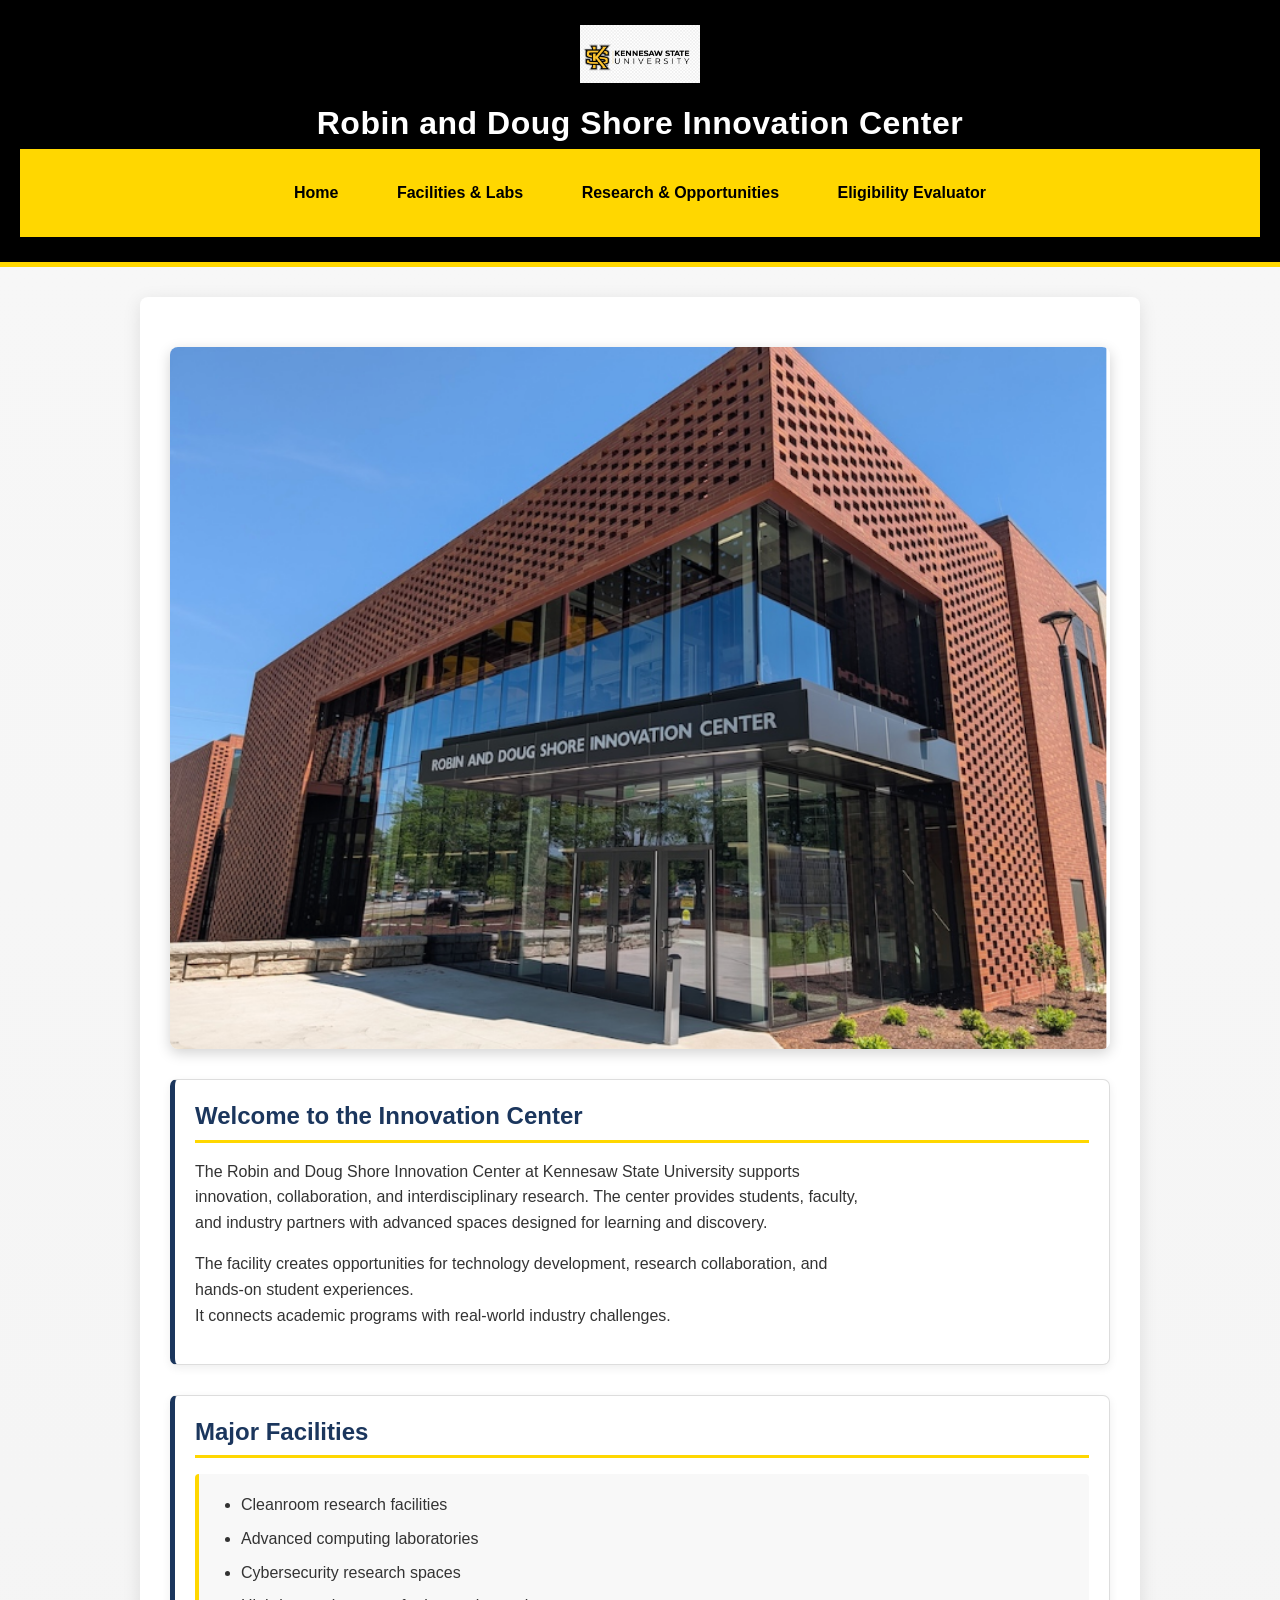
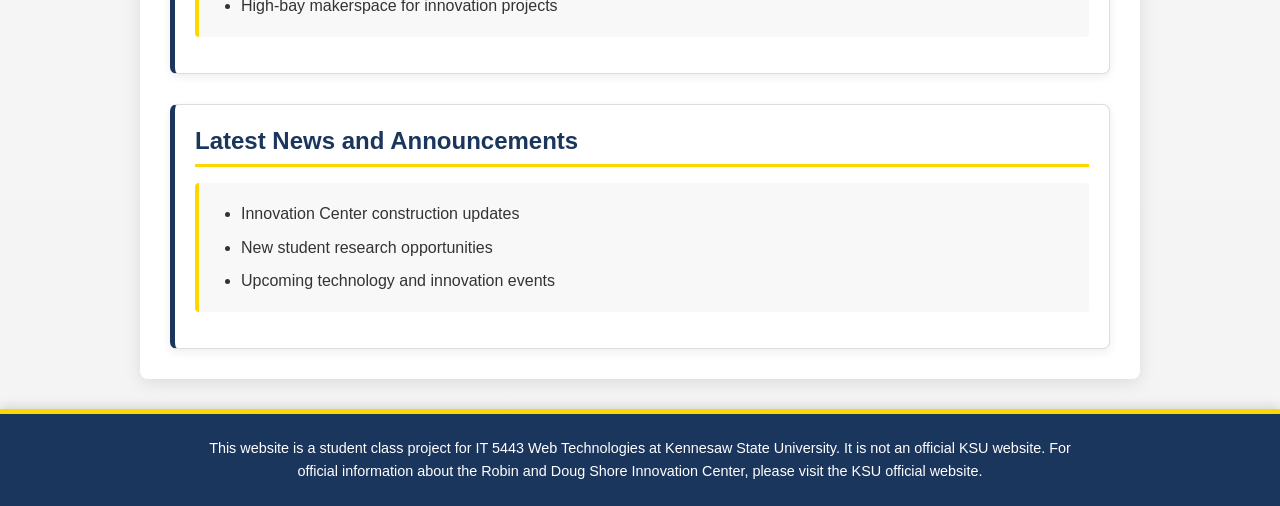
<file: index.html>
<!DOCTYPE html>
<html lang="en">

<head>
    <meta charset="UTF-8">
    <meta name="viewport" content="width=device-width, initial-scale=1.0">
    <title>Robin and Doug Shore Innovation Center</title>
    <link rel="stylesheet" href="style.css">
</head>

<body>

<header id="site-header">

    <a href="https://www.kennesaw.edu/ccse/" target="_blank">
        <img src="img/ksu-logo.png" alt="Kennesaw State University Logo">
    </a>

    <h1>Robin and Doug Shore Innovation Center</h1>

    <nav>
        <a class="menu-link" href="index.html">Home</a>
        <a class="menu-link" href="labs.html">Facilities & Labs</a>
        <a class="menu-link" href="research.html">Research & Opportunities</a>
        <a class="menu-link" href="eligibility.html">Eligibility Evaluator</a>
    </nav>

</header>


<main>

<section class="hero">

<img src="img/innovation-center.jpg"
alt="Robin and Doug Shore Innovation Center">

</section>


<section class="content-section">

<h2>Welcome to the Innovation Center</h2>

<p>
The Robin and Doug Shore Innovation Center at Kennesaw State University
supports innovation, collaboration, and interdisciplinary research.
The center provides students, faculty, and industry partners with
advanced spaces designed for learning and discovery.
</p>

<p>
The facility creates opportunities for technology development,
research collaboration, and hands-on student experiences.<br>
It connects academic programs with real-world industry challenges.
</p>

</section>



<section class="content-section">

<h2>Major Facilities</h2>

<ul>

<li>Cleanroom research facilities</li>

<li>Advanced computing laboratories</li>

<li>Cybersecurity research spaces</li>

<li>High-bay makerspace for innovation projects</li>

</ul>

</section>



<section class="content-section">

<h2>Latest News and Announcements</h2>

<ul>

<li>Innovation Center construction updates</li>

<li>New student research opportunities</li>

<li>Upcoming technology and innovation events</li>

</ul>

</section>


</main>


<footer>

<p>
This website is a student class project for IT 5443 Web Technologies at
Kennesaw State University. It is not an official KSU website.
For official information about the Robin and Doug Shore Innovation Center,
please visit the KSU official website.
</p>

</footer>


</body>
</html>
</file>
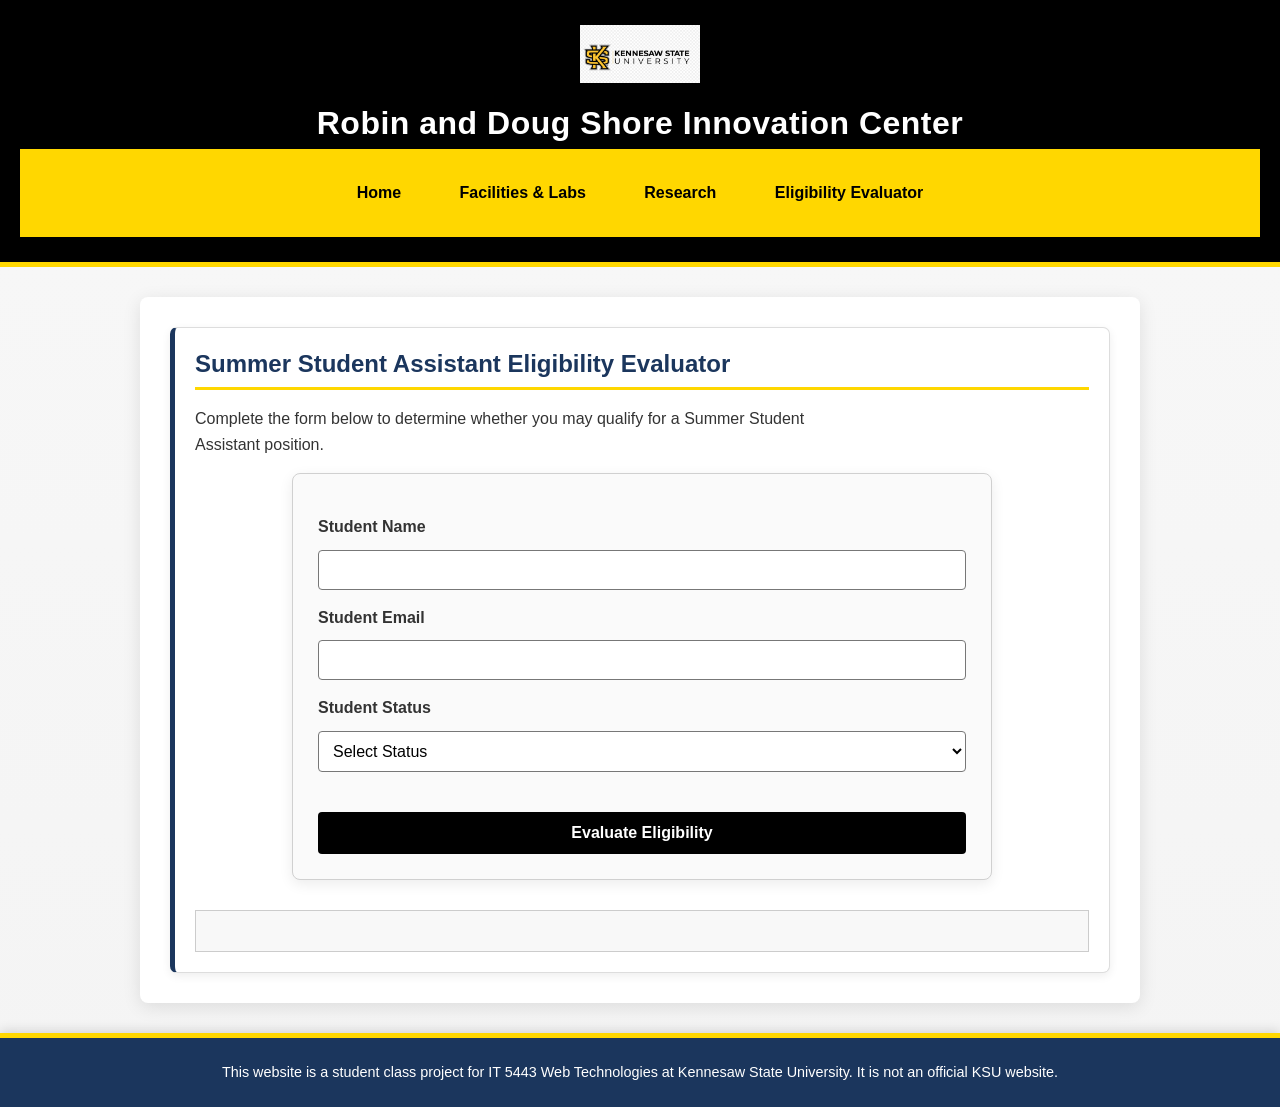
<file: eligibility.html>
<!DOCTYPE html>
<html lang="en">
<head>
    <meta charset="UTF-8">
    <meta name="viewport" content="width=device-width, initial-scale=1.0">
    <title>Student Assistant Eligibility Evaluator</title>

    <link rel="stylesheet" href="style.css">
</head>

<body>

<header id="site-header">

<a href="https://www.kennesaw.edu/ccse/" target="_blank">
    <img src="img/ksu-logo.png"
         alt="KSU Logo"
         class="logo">
</a>

<h1>Robin and Doug Shore Innovation Center</h1>

<nav>
    <a class="menu-link" href="index.html">Home</a>
    <a class="menu-link" href="labs.html">Facilities & Labs</a>
    <a class="menu-link" href="research.html">Research</a>
    <a class="menu-link" href="eligibility.html">Eligibility Evaluator</a>
</nav>

</header>

<main>

<section class="content-section">

<h2>Summer Student Assistant Eligibility Evaluator</h2>

<p>
Complete the form below to determine whether you may qualify
for a Summer Student Assistant position.
</p>

<form id="eligibilityForm">

<label>Student Name</label>
<input type="text" id="studentName">

<label>Student Email</label>
<input type="email" id="studentEmail">

<label>Student Status</label>

<select id="studentStatus" onchange="showCourses()">

<option value="">Select Status</option>

<option value="undergraduate">Undergraduate</option>

<option value="graduate">Graduate</option>

</select>

<div id="courseSection"></div>

<button type="button" onclick="evaluateEligibility()">
Evaluate Eligibility
</button>

</form>

<div id="result"></div>

</section>

</main>

<footer>

<p>
This website is a student class project for IT 5443 Web Technologies
at Kennesaw State University. It is not an official KSU website.
</p>

</footer>

<script src="eligibility.js"></script>

</body>
</html>
</file>
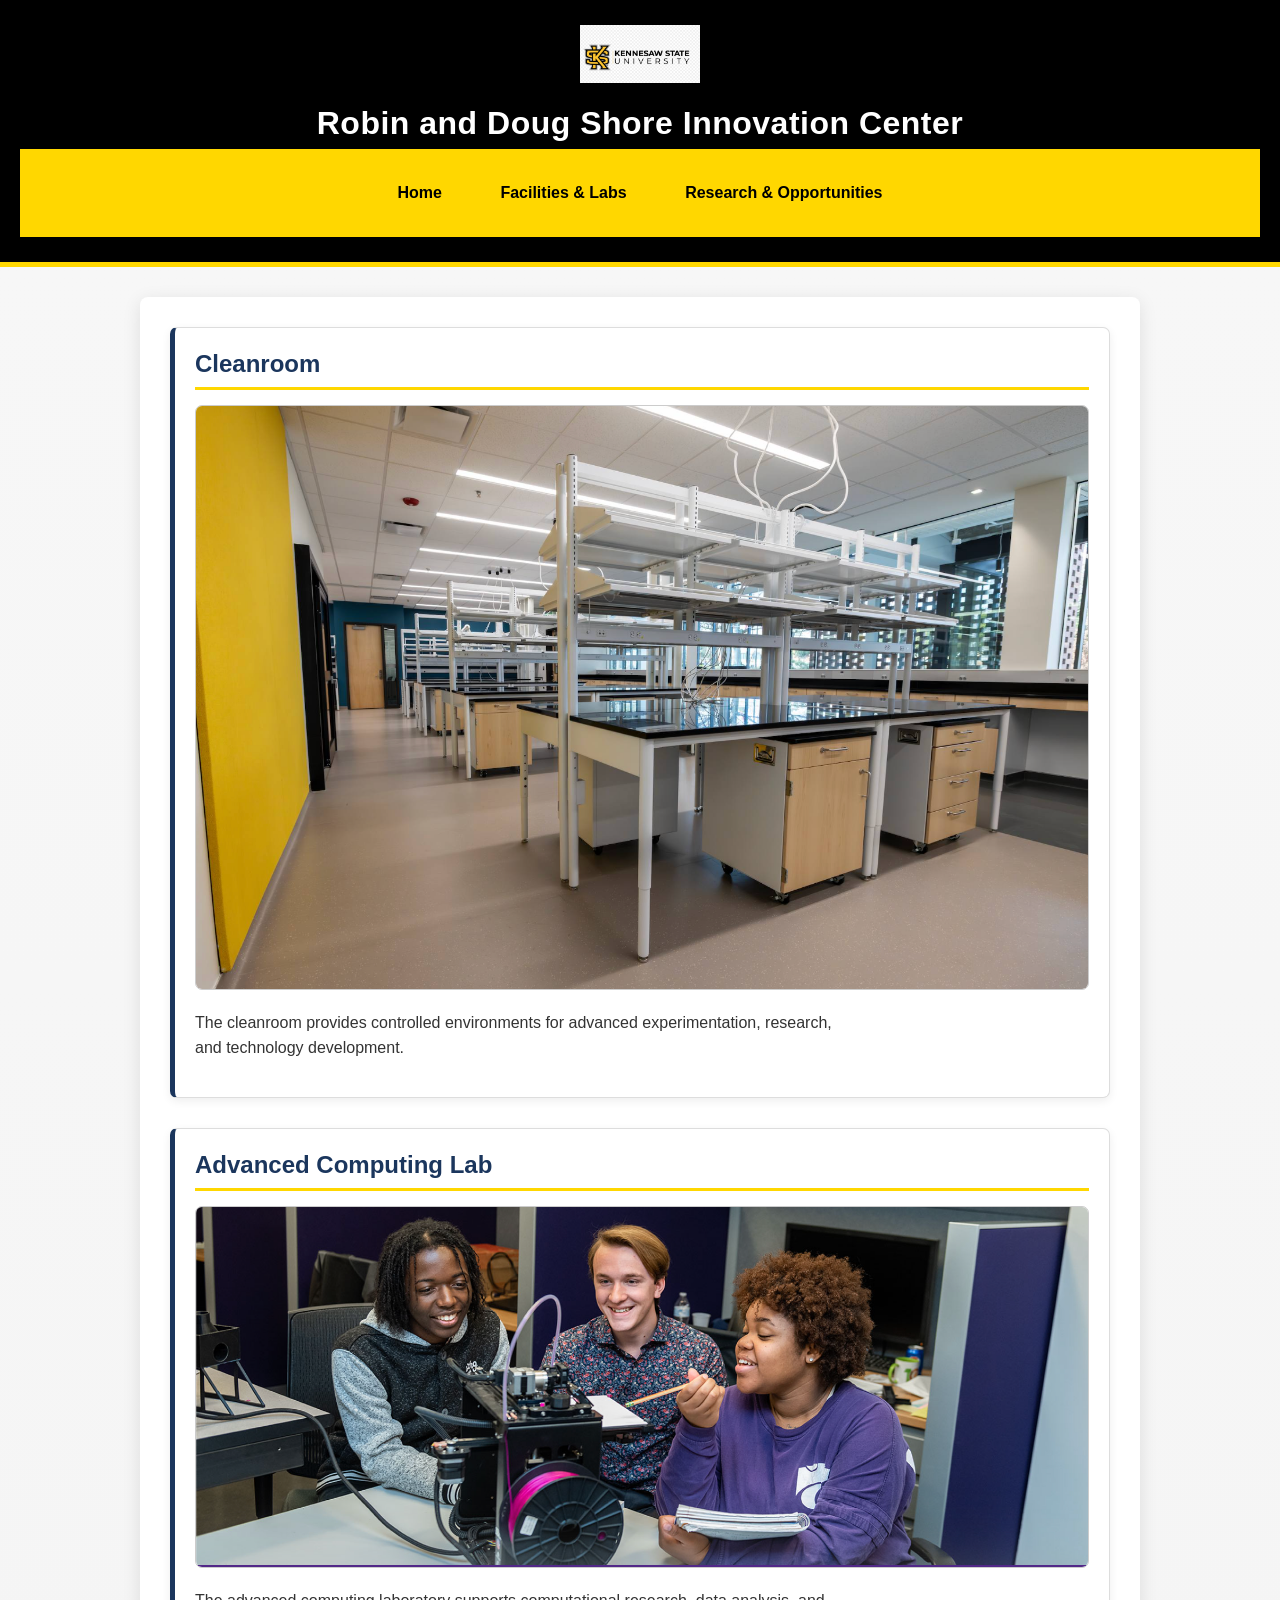
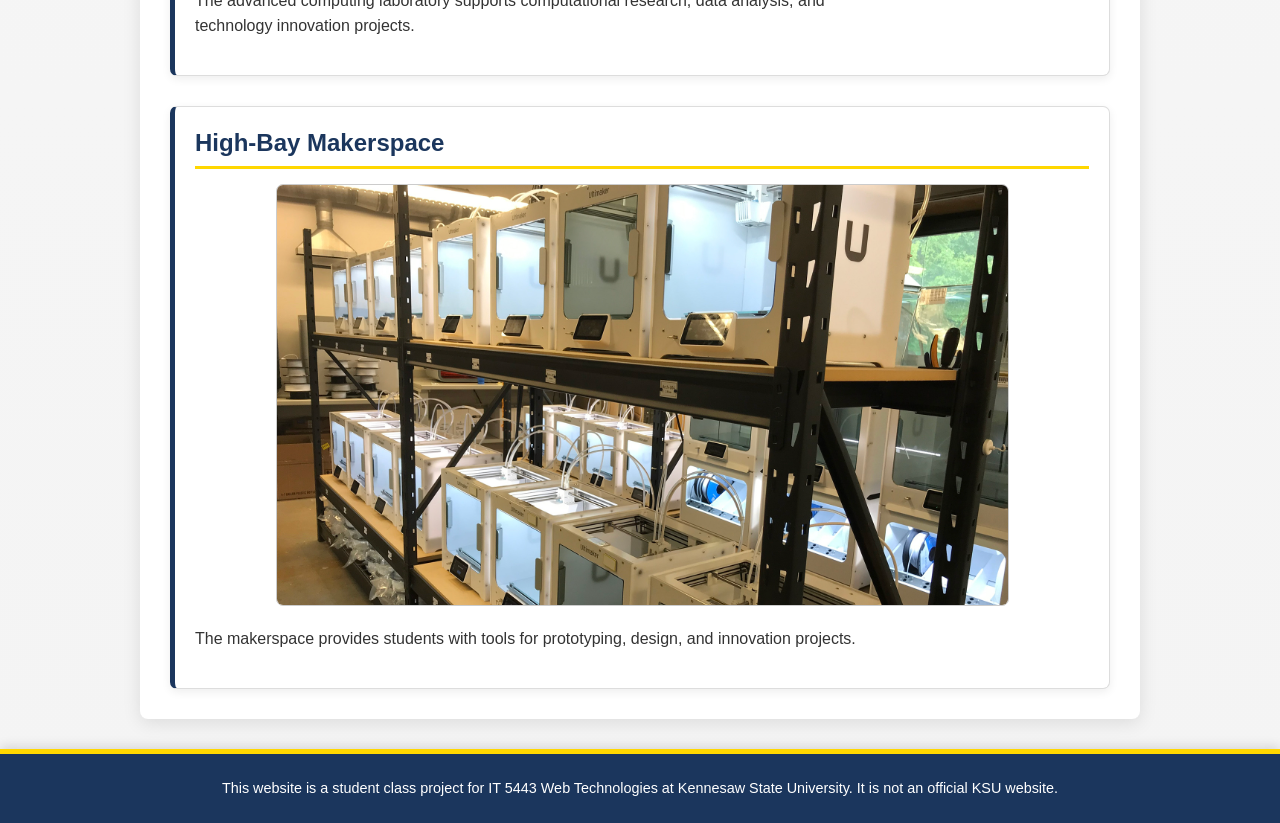
<file: labs.html>
<!DOCTYPE html>
<html lang="en">

<head>

<meta charset="UTF-8">
<meta name="viewport" content="width=device-width, initial-scale=1.0">

<title>Facilities and Labs - Shore Innovation Center</title>

<link rel="stylesheet" href="style.css">

</head>


<body>


<header id="site-header">

<a href="https://www.kennesaw.edu/ccse/" target="_blank">

<img src="img/ksu-logo.png"
alt="Kennesaw State University Logo">

</a>


<h1>Robin and Doug Shore Innovation Center</h1>


<nav>

<a class="menu-link" href="index.html">Home</a>

<a class="menu-link" href="labs.html">
Facilities & Labs
</a>

<a class="menu-link" href="research.html">
Research & Opportunities
</a>

</nav>

</header>



<main>


<section class="content-section">

<h2>Cleanroom</h2>

<img src="img/cleanroom.jpg"
alt="Innovation Center cleanroom facility">


<p>
The cleanroom provides controlled environments for advanced
experimentation, research, and technology development.
</p>

</section>



<section class="content-section">

<h2>Advanced Computing Lab</h2>

<img src="img/computing-lab.jpg"
     alt="Advanced computing research laboratory">

<p>
The advanced computing laboratory supports computational research,
data analysis, and technology innovation projects.
</p>

</section>



<section class="content-section">

<h2>High-Bay Makerspace</h2>

<img src="img/makerspace.jpg"
     alt="High-bay makerspace with technology equipment">

<p>
The makerspace provides students with tools for prototyping,
design, and innovation projects.
</p>

</section>


</main>



<footer>

<p>
This website is a student class project for IT 5443 Web Technologies at
Kennesaw State University. It is not an official KSU website.
</p>

</footer>


</body>
</html>
</file>
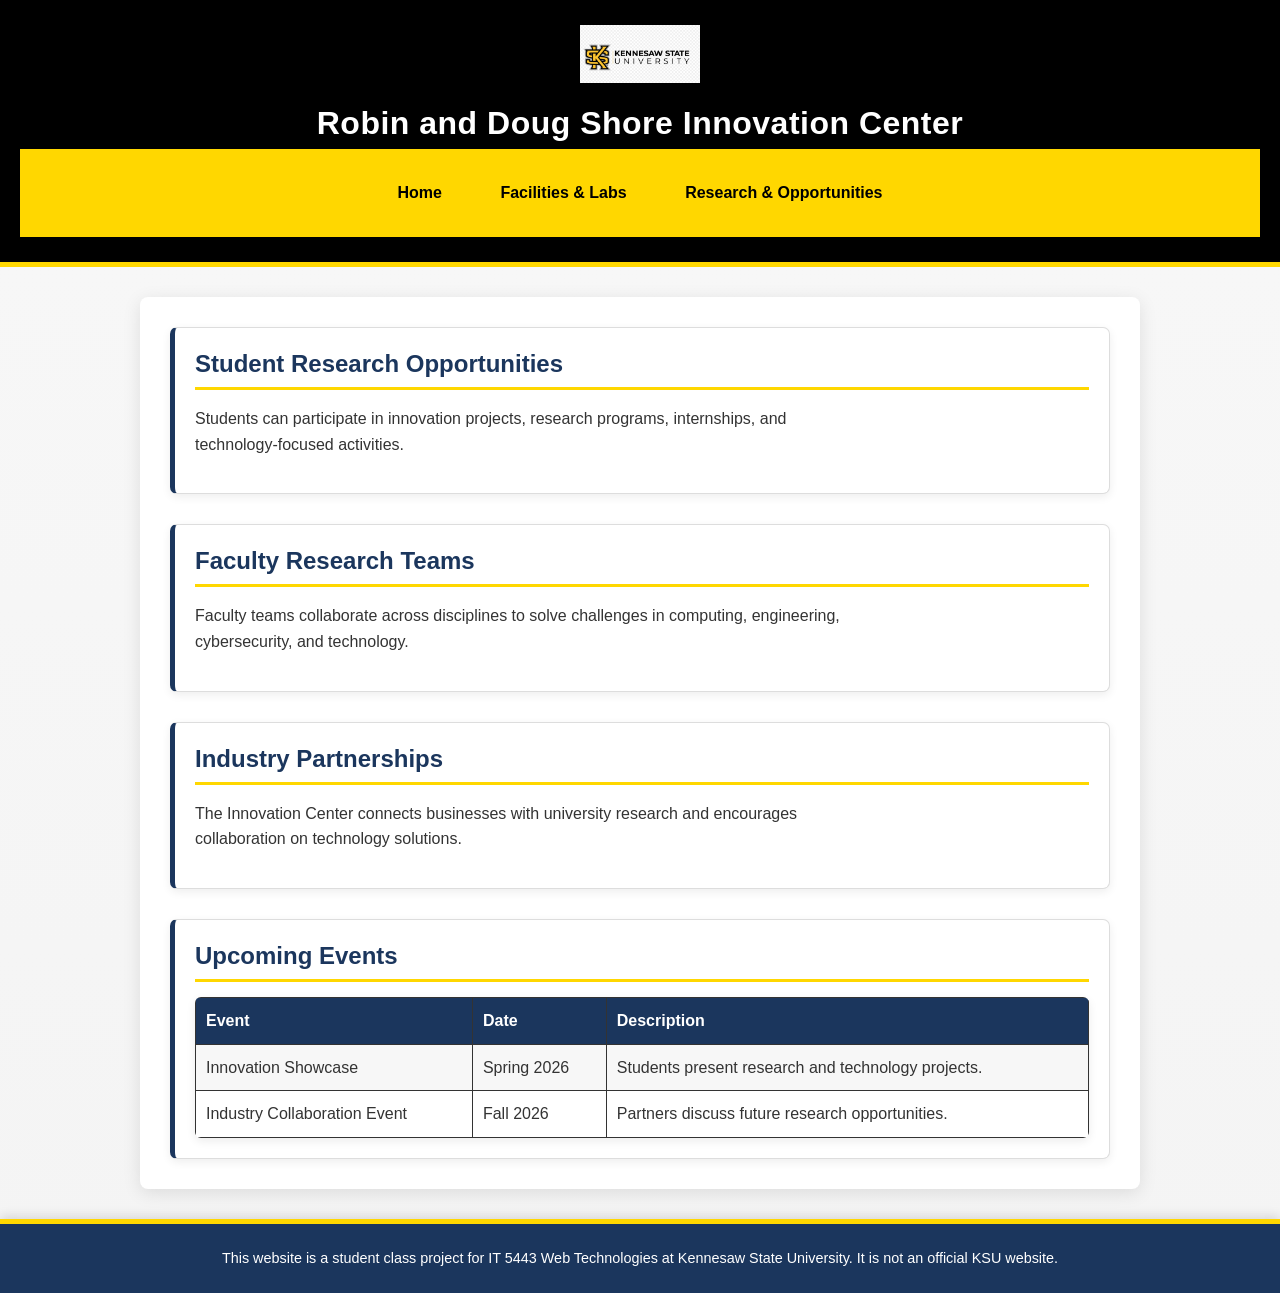
<file: research.html>
<!DOCTYPE html>
<html lang="en">

<head>

<meta charset="UTF-8">
<meta name="viewport" content="width=device-width, initial-scale=1.0">

<title>Research and Opportunities</title>

<link rel="stylesheet" href="style.css">

</head>


<body>


<header id="site-header">

<a href="https://www.kennesaw.edu/ccse/" target="_blank">

<img src="img/ksu-logo.png"
alt="Kennesaw State University Logo">

</a>


<h1>Robin and Doug Shore Innovation Center</h1>


<nav>

<a class="menu-link" href="index.html">Home</a>

<a class="menu-link" href="labs.html">
Facilities & Labs
</a>

<a class="menu-link" href="research.html">
Research & Opportunities
</a>

</nav>

</header>



<main>


<section class="content-section">

<h2>Student Research Opportunities</h2>

<p>
Students can participate in innovation projects, research programs,
internships, and technology-focused activities.
</p>

</section>



<section class="content-section">

<h2>Faculty Research Teams</h2>

<p>
Faculty teams collaborate across disciplines to solve challenges
in computing, engineering, cybersecurity, and technology.
</p>

</section>



<section class="content-section">

<h2>Industry Partnerships</h2>

<p>
The Innovation Center connects businesses with university research
and encourages collaboration on technology solutions.
</p>

</section>



<section class="content-section">

<h2>Upcoming Events</h2>


<table>

<tr>
<th>Event</th>
<th>Date</th>
<th>Description</th>
</tr>


<tr>

<td>Innovation Showcase</td>

<td>Spring 2026</td>

<td>
Students present research and technology projects.
</td>

</tr>


<tr>

<td>Industry Collaboration Event</td>

<td>Fall 2026</td>

<td>
Partners discuss future research opportunities.
</td>

</tr>


</table>


</section>


</main>



<footer>

<p>
This website is a student class project for IT 5443 Web Technologies at
Kennesaw State University. It is not an official KSU website.
</p>

</footer>


</body>
</html>
</file>
<file: style.css>
body {

font-family: Arial, sans-serif;

background-color: #f4f4f4;

color: #333;

margin:0;

line-height:1.6;

}


#site-header {

background-color: black;

color:white;

text-align:center;

padding:20px;

}


#site-header img {

width:120px;

}


nav {

margin-top:15px;

}


.menu-link {

color:white;

text-decoration:none;

margin:15px;

font-weight:bold;

}


.menu-link:hover {

color:#ffd700;

}


main {

max-width:900px;

margin:auto;

padding:20px;

background:white;

}


.content-section {

margin-bottom:35px;

padding:20px;

}


h2 {

color:#1b365d;

}


img {

max-width:100%;

height:auto;

}



table {

width:100%;

border-collapse:collapse;

}



th, td {

border:1px solid #333;

padding:10px;

}


th {

background:#1b365d;

color:white;

}


footer {

background:#1b365d;

color:white;

text-align:center;

padding:15px;

font-size:.9rem;

}
form{

display:flex;
flex-direction:column;
max-width:600px;
margin:auto;

}

label{

margin-top:15px;
font-weight:bold;

}

input,select{

padding:10px;
margin-top:5px;
font-size:16px;

}

button{

margin-top:20px;
padding:12px;
background:black;
color:white;
border:none;
cursor:pointer;

}

button:hover{

background:#444;

}

#result{

margin-top:30px;
padding:20px;
border:1px solid #ccc;
background:#f8f8f8;

}
/* Course section */
* {
    box-sizing: border-box;
}


/* General page styles */

html,
body {
    min-height: 100%;
}

body {
    display: flex;
    flex-direction: column;
    font-family: Arial, sans-serif;
    background-color: #f4f4f4;
    color: #333333;
    margin: 0;
    line-height: 1.6;
}


/* Header and navigation */

#site-header {
    background-color: #000000;
    color: #ffffff;
    text-align: center;
    padding: 25px 20px;
}

#site-header img {
    display: block;
    width: 120px;
    height: auto;
    margin: 0 auto 15px;
}

nav {
    background-color: #ffd700;
    padding: 15px 0;
    margin: 0;
    text-align: center;
}

.menu-link {
    display: inline-block;
    color: #000000;
    text-decoration: none;
    margin: 8px 15px;
    font-weight: bold;
}

.menu-link:hover,
.menu-link:focus {
    color: #444444;
    text-decoration: underline;
}


/* Main page content */

main,
.page-container {
    width: 100%;
    max-width: 1000px;
    margin: 0 auto;
    padding: 30px;
    background-color: #ffffff;
}

.content-section,
.hero-section {
    margin: 30px 0;
    padding: 20px;
}

h2 {
    margin-top: 0;
    margin-bottom: 15px;
    color: #1b365d;
}
img {
    display: block;
    max-width: 100%;
    height: auto;
    margin: 20px auto;
}


/* Tables */

.table-wrapper {
    overflow-x: auto;
}

table {
    width: 100%;
    border-collapse: collapse;
    background-color: #ffffff;
}

caption {
    padding: 12px;
    font-size: 1.2rem;
    font-weight: bold;
    text-align: left;
}

th,
td {
    border: 1px solid #333333;
    padding: 10px;
    text-align: left;
    vertical-align: top;
}

th {
    background-color: #1b365d;
    color: #ffffff;
}


/* Footer */

footer {
    background-color: #1b365d;
    color: #ffffff;
    text-align: center;
    padding: 15px;
    font-size: 0.9rem;
}

footer a {
    color: #ffd700;
}

footer a:hover,
footer a:focus {
    color: #ffffff;
}


/* Forms */

form {
    display: flex;
    flex-direction: column;
    max-width: 700px;
    margin: auto;
}

fieldset {
    border: 1px solid #999999;
    border-radius: 6px;
    margin-bottom: 25px;
    padding: 20px;
}

legend {
    color: #1b365d;
    font-size: 1.2rem;
    font-weight: bold;
    padding: 0 8px;
}

.form-group {
    margin-bottom: 18px;
}

label,
.group-label {
    display: block;
    margin-top: 15px;
    margin-bottom: 5px;
    font-weight: bold;
}

input[type="text"],
input[type="email"],
input[type="tel"],
input[type="number"],
input[type="month"],
select,
textarea {
    box-sizing: border-box;
    width: 100%;
    padding: 10px;
    margin-top: 5px;
    border: 1px solid #777777;
    border-radius: 4px;
    font-family: Arial, sans-serif;
    font-size: 16px;
}

textarea {
    min-height: 120px;
    resize: vertical;
}

input:focus,
select:focus,
textarea:focus {
    outline: 3px solid rgba(255, 215, 0, 0.45);
    border-color: #1b365d;
}


/* Radio buttons and checkboxes */

.option-group,
.checkbox-grid {
    margin-top: 10px;
}

.option-group label,
.checkbox-grid label {
    display: flex;
    align-items: center;
    gap: 8px;
    margin-top: 8px;
    font-weight: normal;
}

.checkbox-grid {
    display: grid;
    grid-template-columns: repeat(2, minmax(200px, 1fr));
    gap: 10px;
}

input[type="radio"],
input[type="checkbox"] {
    width: auto;
    margin: 0;
}


/* Buttons */

.form-buttons,
.confirmation-actions {
    display: flex;
    flex-wrap: wrap;
    gap: 15px;
    margin-top: 20px;
}

button,
.primary-button,
.secondary-button {
    display: inline-block;
    padding: 12px 18px;
    border: none;
    border-radius: 4px;
    font-family: Arial, sans-serif;
    font-size: 16px;
    font-weight: bold;
    cursor: pointer;
    text-align: center;
    text-decoration: none;
}

button,
.primary-button {
    background-color: #000000;
    color: #ffffff;
}

button:hover,
button:focus,
.primary-button:hover,
.primary-button:focus {
    background-color: #444444;
}

.secondary-button {
    background-color: #dddddd;
    color: #000000;
    border: 1px solid #555555;
}

.secondary-button:hover,
.secondary-button:focus {
    background-color: #bbbbbb;
}

.inline-button {
    width: auto;
}


/* Eligibility course section */

#courseSection {
    margin-top: 20px;
}
#courseSection h3 {
    margin-bottom: 15px;
}

#courseSection label {
    display: block;
    margin-top: 15px;
    margin-bottom: 5px;
    font-weight: bold;
}

#courseSection select {
    width: 100%;
    max-width: 400px;
    padding: 8px;
    margin-bottom: 15px;
    font-size: 16px;
}


/* Eligibility result */

.result-box {
    margin-top: 30px;
    padding: 20px;
    border-radius: 5px;
}

.result-box:empty {
    display: none;
}

.eligible {
    background-color: #e8f8e8;
    color: #174d17;
    border: 2px solid #287a28;
}

.not-eligible {
    background-color: #ffecec;
    color: #7c0000;
    border: 2px solid #a30000;
}


/* Milestone 3 application link */

.hidden {
    display: none;
}

.application-link {
    margin-top: 20px;
    padding: 20px;
    background-color: #eef8ee;
    border-left: 5px solid #287a28;
}


/* Validation messages */

.required {
    color: #a30000;
}

.form-help {
    margin-top: 0;
    color: #555555;
    font-size: 0.95rem;
}

.error-message {
    display: block;
    min-height: 20px;
    margin-top: 5px;
    color: #a30000;
    font-weight: bold;
}

.validation-summary {
    display: none;
    margin-top: 20px;
    padding: 15px;
    background-color: #fff1f1;
    color: #7c0000;
    border: 2px solid #a30000;
    font-weight: bold;
}

.validation-summary.visible {
    display: block;
}


/* PHP validation page */

.form-error-section {
    margin: 30px auto;
    padding: 25px;
    background-color: #fff1f1;
    border: 2px solid #a30000;
}

.server-error-list {
    color: #7c0000;
}


/* Confirmation page */

.confirmation-message {
    padding: 15px;
    background-color: #eef8ee;
    border-left: 5px solid #287a28;
}

.confirmation-table th {
    width: 32%;
}


/* Mobile layout */

@media screen and (max-width: 700px) {
    main,
    .page-container {
        padding: 10px;
    }

    .content-section,
    .hero-section {
        padding: 12px;
    }

    .menu-link {
        display: block;
        margin: 10px 0;
    }

    .checkbox-grid {
        grid-template-columns: 1fr;
    }

    .form-buttons,
    .confirmation-actions {
        flex-direction: column;
    }

    button,
    .primary-button,
    .secondary-button {
        width: 100%;
        box-sizing: border-box;
    }

    .confirmation-table th,
    .confirmation-table td {
        display: block;
        width: auto;
    }

    .confirmation-table th {
        border-bottom: none;
    }
}
* {
    box-sizing: border-box;
}

html,
body {
    min-height: 100%;
}

body {
    display: flex;
    flex-direction: column;
}

main,
.page-container {
    width: 100%;
    flex: 1;
}

footer {
    margin-top: auto;
}

.content-section:first-child {
    margin-top: 0;
}

.content-section:last-child {
    margin-bottom: 0;
}
/* Smooth page scrolling */

html {
    scroll-behavior: smooth;
}


/* Improve overall page background */

body {
    background:
        linear-gradient(
            to bottom,
            #ececec 0,
            #f7f7f7 260px,
            #f4f4f4 100%
        );
}


/* Header improvements */

#site-header {
    border-bottom: 5px solid #ffd700;
}

#site-header h1 {
    margin: 10px 0 0;
    font-size: 2rem;
    letter-spacing: 0.5px;
}

#site-header img {
    transition: transform 0.25s ease;
}

#site-header img:hover {
    transform: scale(1.04);
}


/* Navigation improvements */

nav {
    box-shadow: 0 3px 8px rgba(0, 0, 0, 0.2);
}

.menu-link {
    border-radius: 4px;
    padding: 8px 12px;
    transition:
        background-color 0.2s ease,
        color 0.2s ease,
        transform 0.2s ease;
}

.menu-link:hover,
.menu-link:focus {
    background-color: #000000;
    color: #ffffff;
    text-decoration: none;
    transform: translateY(-2px);
}


/* Main content container */

main,
.page-container {
    margin-top: 30px;
    margin-bottom: 30px;
    border-radius: 8px;
    box-shadow: 0 4px 18px rgba(0, 0, 0, 0.1);
}


/* Section card design */

.content-section,
.hero-section,
.form-section,
.confirmation-section {
    background-color: #ffffff;
    border: 1px solid #dddddd;
    border-left: 5px solid #1b365d;
    border-radius: 7px;
    box-shadow: 0 3px 10px rgba(0, 0, 0, 0.07);
}

.content-section:hover {
    box-shadow: 0 5px 16px rgba(0, 0, 0, 0.11);
}


/* Heading design */

h2 {
    border-bottom: 3px solid #ffd700;
    padding-bottom: 8px;
}

h3 {
    color: #1b365d;
}

h2,
h3 {
    line-height: 1.3;
}


/* Paragraph improvements */

p {
    max-width: 75ch;
}


/* Hero image design */

.hero-section img,
.hero img {
    width: 100%;
    border-radius: 8px;
    box-shadow: 0 4px 14px rgba(0, 0, 0, 0.18);
}


/* Facility image design */

.content-section img {
    border-radius: 7px;
    border: 1px solid #cccccc;
    margin: 15px auto 20px;
}


/* Lists */

.content-section ul,
.content-section ol {
    background-color: #f8f8f8;
    border-left: 4px solid #ffd700;
    border-radius: 4px;
    padding: 18px 18px 18px 42px;
}

.content-section li {
    margin-bottom: 8px;
}

.content-section li:last-child {
    margin-bottom: 0;
}


/* Table improvements */

table {
    border-radius: 6px;
    overflow: hidden;
    box-shadow: 0 3px 10px rgba(0, 0, 0, 0.08);
}

caption {
    background-color: #f4f4f4;
    color: #1b365d;
    border: 1px solid #cccccc;
    border-bottom: none;
}

tbody tr:nth-child(even) {
    background-color: #f7f7f7;
}

tbody tr:hover {
    background-color: #fff8d6;
}


/* Form container */

.application-form,
#eligibilityForm {
    background-color: #fafafa;
    border: 1px solid #d0d0d0;
    border-radius: 8px;
    padding: 25px;
    box-shadow: 0 4px 14px rgba(0, 0, 0, 0.08);
}


/* Form fields */

input[type="text"],
input[type="email"],
input[type="tel"],
input[type="number"],
input[type="month"],
select,
textarea {
    background-color: #ffffff;
    transition:
        border-color 0.2s ease,
        box-shadow 0.2s ease;
}

input:hover,
select:hover,
textarea:hover {
    border-color: #1b365d;
}

input:focus,
select:focus,
textarea:focus {
    box-shadow: 0 0 0 3px rgba(255, 215, 0, 0.3);
}


/* Fieldset design */

fieldset {
    background-color: #ffffff;
    border-left: 5px solid #1b365d;
}

legend {
    background-color: #ffffff;
    border-radius: 4px;
}


/* Buttons */

button,
.primary-button,
.secondary-button {
    transition:
        background-color 0.2s ease,
        color 0.2s ease,
        transform 0.2s ease,
        box-shadow 0.2s ease;
}

button:hover,
button:focus,
.primary-button:hover,
.primary-button:focus,
.secondary-button:hover,
.secondary-button:focus {
    transform: translateY(-2px);
    box-shadow: 0 3px 8px rgba(0, 0, 0, 0.2);
}

.primary-button {
    border: 2px solid #000000;
}

.secondary-button {
    border: 2px solid #555555;
}


/* Eligibility results */

.result-box {
    box-shadow: 0 3px 10px rgba(0, 0, 0, 0.08);
}

.eligible {
    border-left-width: 7px;
}

.not-eligible {
    border-left-width: 7px;
}


/* Application link design */

.application-link {
    border-radius: 6px;
    box-shadow: 0 3px 12px rgba(40, 122, 40, 0.15);
}

.application-link h3 {
    margin-top: 0;
    color: #174d17;
}


/* Error and confirmation panels */

.validation-summary,
.form-error-section,
.confirmation-message {
    border-radius: 6px;
}

.error-message:empty {
    display: none;
}


/* Footer improvements */

footer {
    border-top: 5px solid #ffd700;
    box-shadow: 0 -3px 10px rgba(0, 0, 0, 0.12);
}

footer p {
    max-width: 900px;
    margin: 8px auto;
}


/* Keyboard accessibility */

a:focus-visible,
button:focus-visible,
input:focus-visible,
select:focus-visible,
textarea:focus-visible {
    outline: 3px solid #ffd700;
    outline-offset: 3px;
}


/* Tablet layout */

@media screen and (max-width: 900px) {
    main,
    .page-container {
        width: calc(100% - 30px);
    }

    #site-header h1 {
        font-size: 1.7rem;
    }
}


/* Mobile design improvements */

@media screen and (max-width: 700px) {
    #site-header {
        padding: 18px 12px;
    }

    #site-header h1 {
        font-size: 1.45rem;
    }

    #site-header img {
        width: 95px;
    }

    nav {
        padding: 10px;
    }

    main,
    .page-container {
        width: calc(100% - 20px);
        margin-top: 15px;
        margin-bottom: 15px;
        border-radius: 5px;
    }

    .content-section,
    .hero-section,
    .form-section,
    .confirmation-section {
        border-left-width: 4px;
    }

    h2 {
        font-size: 1.4rem;
    }

    .application-form,
    #eligibilityForm {
        padding: 15px;
    }
}
</file>
